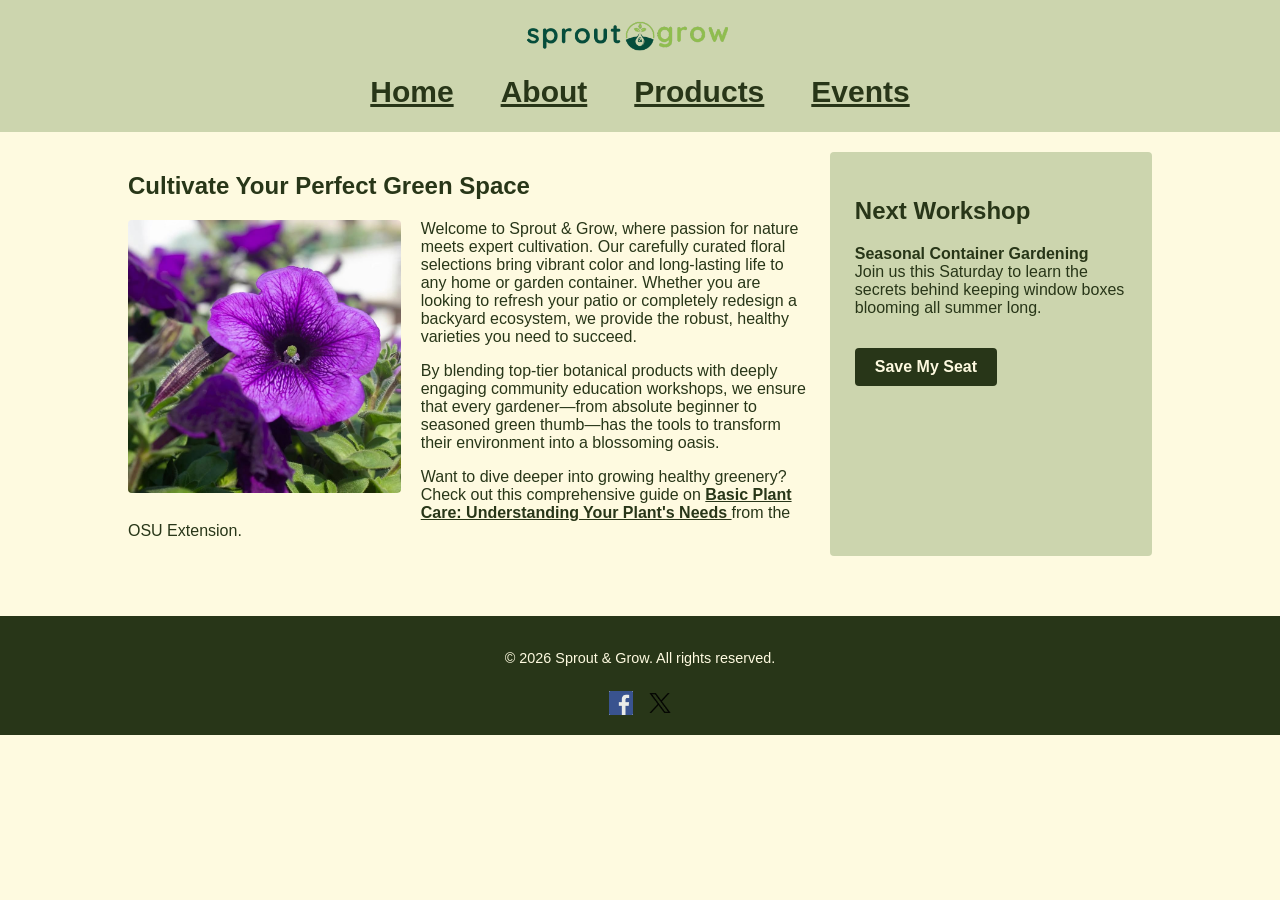
<file: index.html>
<!DOCTYPE html>
<html lang="en">
<head>
    <meta charset="UTF-8">
    <meta name="viewport" content="width=device-width, initial-scale=1.0">
    <title>Sprout &amp; Grow | Home</title>
    <link rel="stylesheet" href="styles.css">
</head>
<body>

    <!-- Header & Navigation Area (4 Primary Links) -->
    <header>
        <img src="sprout-grow-horizontal-524-transparent.png" alt="Sprout and Grow typography brand logo featuring a central green seedling inside a droplet" class="logo">
        <nav>
            <ul>
                <li><a href="index.html">Home</a></li>
                <li><a href="about.html">About</a></li>
                <li><a href="products.html">Products</a></li>
                <li><a href="events.html">Events</a></li>
            </ul>
        </nav>
    </header>

    <!-- Main Content Area -->
    <main>
        <div class="fluid-wrapper">
            
            <!-- Primary Content Column -->
            <article class="primary-content">
                <h1>Cultivate Your Perfect Green Space</h1>
                
                <img src="flower-picture.jpg" alt="A close-up shot of bright purple petunias and small white flowers growing out of a white window box planter against a vibrant red backdrop" class="content-image">
                
                <p>Welcome to Sprout &amp; Grow, where passion for nature meets expert cultivation. Our carefully curated floral selections bring vibrant color and long-lasting life to any home or garden container. Whether you are looking to refresh your patio or completely redesign a backyard ecosystem, we provide the robust, healthy varieties you need to succeed.</p>
                
                <p>By blending top-tier botanical products with deeply engaging community education workshops, we ensure that every gardener—from absolute beginner to seasoned green thumb—has the tools to transform their environment into a blossoming oasis.</p>
                
                <p class="external-resource">
                    Want to dive deeper into growing healthy greenery? Check out this comprehensive guide on 
                    <a href="https://extension.okstate.edu/fact-sheets/basic-plant-care-understanding-your-plants-needs" 
                       target="_blank" 
                       rel="noopener">
                       Basic Plant Care: Understanding Your Plant's Needs
                    </a> from the OSU Extension.
                </p>
            </article>
            
            <!-- Sidebar Area -->
            <aside class="sidebar">
                <h2>Next Workshop</h2>
                <p><strong>Seasonal Container Gardening</strong><br>Join us this Saturday to learn the secrets behind keeping window boxes blooming all summer long.</p>
                <a href="register.html" class="cta-button">Save My Seat</a>
            </aside>
            
        </div>
    </main>

    <!-- Footer Area -->
    <footer>
        <p>&copy; 2026 Sprout &amp; Grow. All rights reserved.</p>
        
        <div class="social-links">
            <a href="https://www.facebook.com/login/" title="Login to Facebook">
                <img src="facebook-logo.png" alt="Facebook Login Page" class="social-icon">
            </a>
            <a href="https://x.com/i/flow/login" title="Login to X">
                <img src="x-logo.png" alt="X Login Page" class="social-icon">
            </a>
        </div>
    </footer>

</body>
</html>
</file>
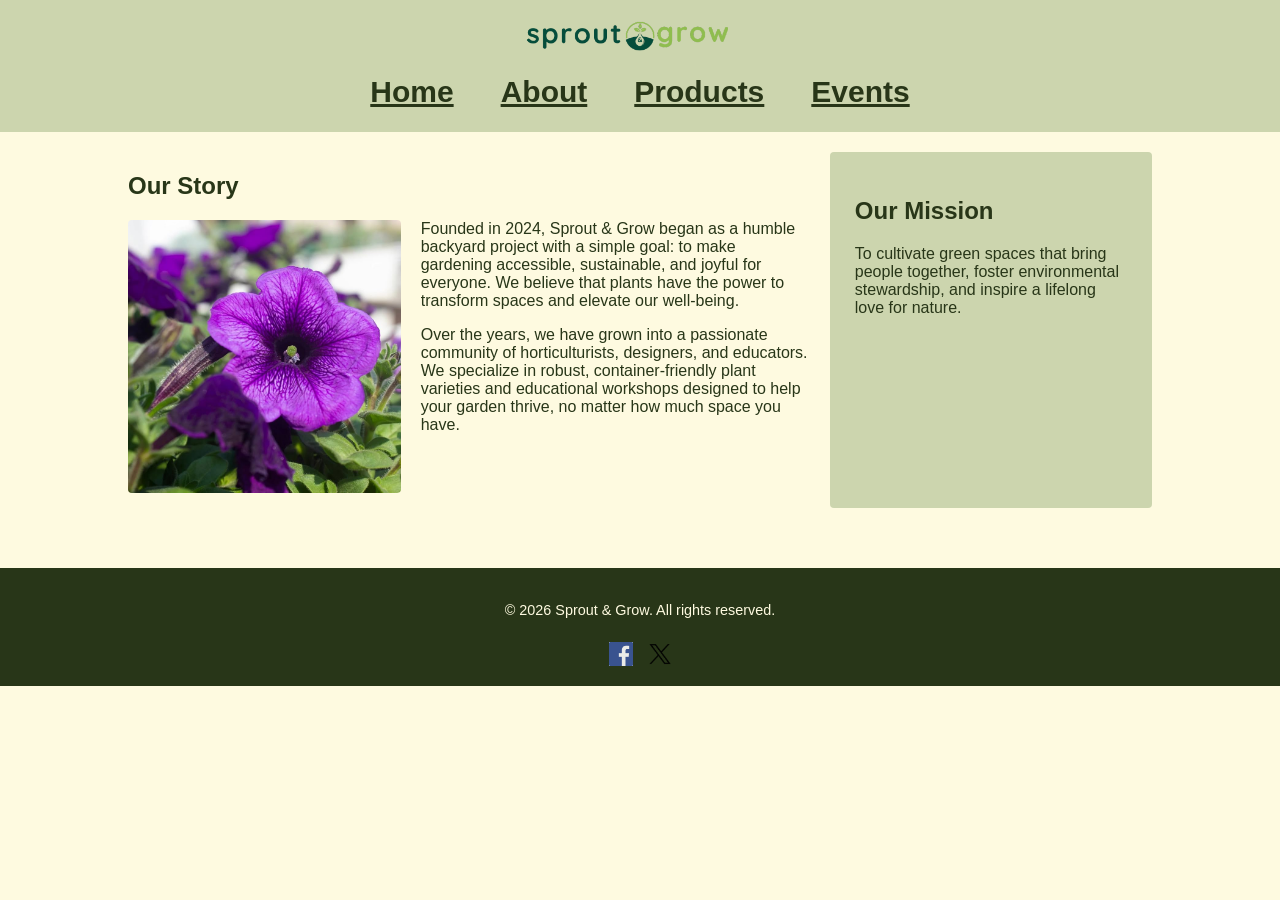
<file: about.html>
<!DOCTYPE html>
<html lang="en">
<head>
    <meta charset="UTF-8">
    <meta name="viewport" content="width=device-width, initial-scale=1.0">
    <title>About Us | Sprout &amp; Grow</title>
    <link rel="stylesheet" href="styles.css">
</head>
<body>

    <header>
        <img src="sprout-grow-horizontal-524-transparent.png" alt="Sprout and Grow typography brand logo featuring a central green seedling inside a droplet" class="logo">
        <nav>
            <ul>
                <li><a href="index.html">Home</a></li>
                <li><a href="about.html">About</a></li>
                <li><a href="products.html">Products</a></li>
                <li><a href="events.html">Events</a></li>
            </ul>
        </nav>
    </header>

    <main>
        <div class="fluid-wrapper">
            <article class="primary-content">
                <h1>Our Story</h1>
                <img src="flower-picture.jpg" alt="A close-up shot of bright purple petunias and small white flowers growing out of a white window box planter against a vibrant red backdrop" class="content-image">
                <p>Founded in 2024, Sprout &amp; Grow began as a humble backyard project with a simple goal: to make gardening accessible, sustainable, and joyful for everyone. We believe that plants have the power to transform spaces and elevate our well-being.</p>
                <p>Over the years, we have grown into a passionate community of horticulturists, designers, and educators. We specialize in robust, container-friendly plant varieties and educational workshops designed to help your garden thrive, no matter how much space you have.</p>
            </article>

            <aside class="sidebar">
                <h2>Our Mission</h2>
                <p>To cultivate green spaces that bring people together, foster environmental stewardship, and inspire a lifelong love for nature.</p>
            </aside>
        </div>
    </main>

    <footer>
        <p>&copy; 2026 Sprout &amp; Grow. All rights reserved.</p>
        <div class="social-links">
            <a href="https://www.facebook.com/login/" title="Login to Facebook">
                <img src="facebook-logo.png" alt="Facebook Login Page" class="social-icon">
            </a>
            <a href="https://x.com/i/flow/login" title="Login to X">
                <img src="x-logo.png" alt="X Login Page" class="social-icon">
            </a>
        </div>
    </footer>

</body>
</html>
</file>
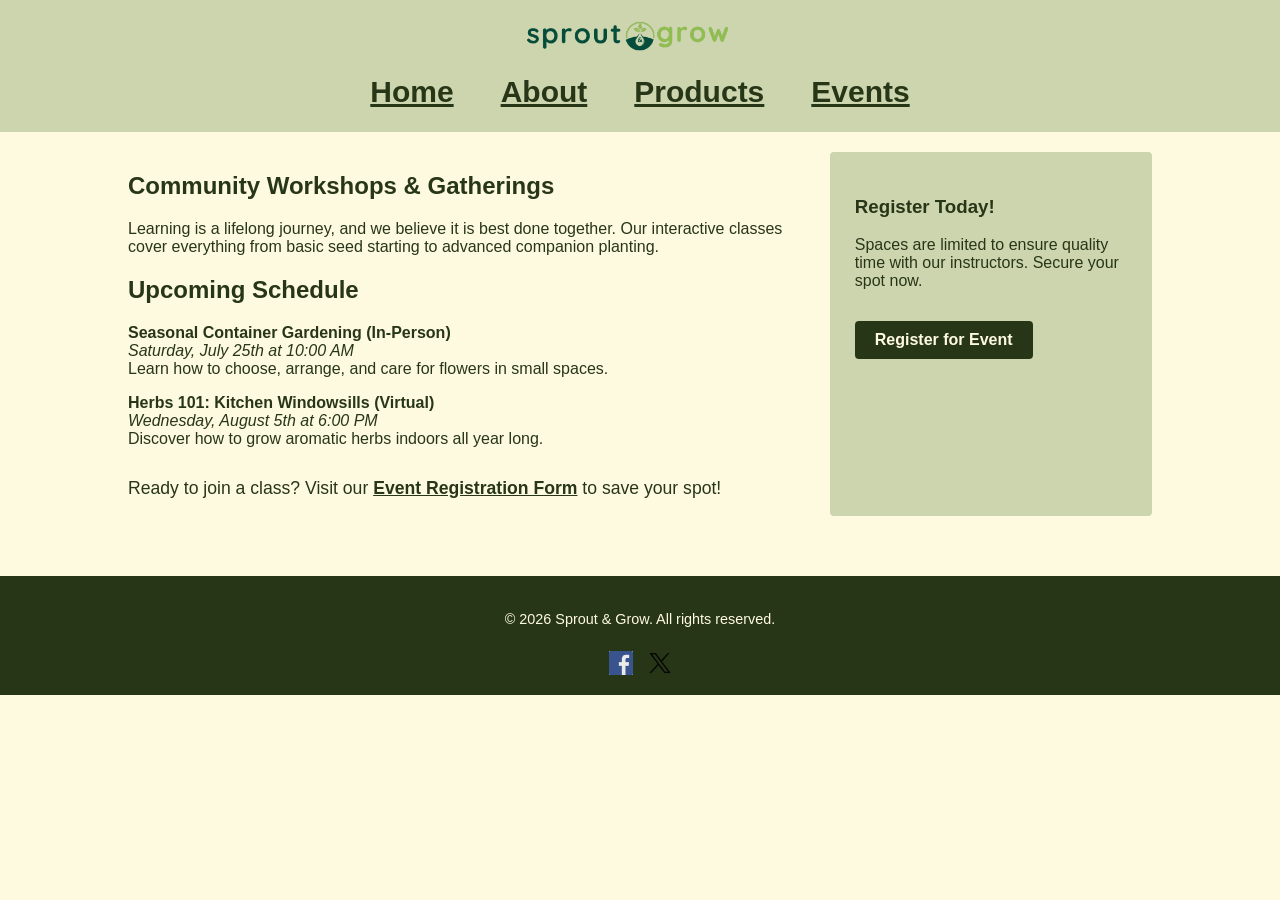
<file: events.html>
<!DOCTYPE html>
<html lang="en">
<head>
    <meta charset="UTF-8">
    <meta name="viewport" content="width=device-width, initial-scale=1.0">
    <title>Upcoming Events | Sprout &amp; Grow</title>
    <link rel="stylesheet" href="styles.css">
</head>
<body>

    <header>
        <img src="sprout-grow-horizontal-524-transparent.png" alt="Sprout and Grow typography brand logo featuring a central green seedling inside a droplet" class="logo">
        <nav>
            <ul>
                <li><a href="index.html">Home</a></li>
                <li><a href="about.html">About</a></li>
                <li><a href="products.html">Products</a></li>
                <li><a href="events.html">Events</a></li>
            </ul>
        </nav>
    </header>

    <main>
        <div class="fluid-wrapper">
            <article class="primary-content">
                <h1>Community Workshops &amp; Gatherings</h1>
                <p>Learning is a lifelong journey, and we believe it is best done together. Our interactive classes cover everything from basic seed starting to advanced companion planting.</p>
                
                <h2>Upcoming Schedule</h2>
                <p><strong>Seasonal Container Gardening (In-Person)</strong><br><em>Saturday, July 25th at 10:00 AM</em><br>Learn how to choose, arrange, and care for flowers in small spaces.</p>
                <p><strong>Herbs 101: Kitchen Windowsills (Virtual)</strong><br><em>Wednesday, August 5th at 6:00 PM</em><br>Discover how to grow aromatic herbs indoors all year long.</p>

                <!-- Sitemap Integration: Entry path to the sub-page registration form -->
                <p class="home-back-link">
                    Ready to join a class? Visit our <a href="register.html">Event Registration Form</a> to save your spot!
                </p>
            </article>

            <aside class="sidebar">
                <h3>Register Today!</h3>
                <p>Spaces are limited to ensure quality time with our instructors. Secure your spot now.</p>
                <a href="register.html" class="cta-button">Register for Event</a>
            </aside>
        </div>
    </main>

    <footer>
        <p>&copy; 2026 Sprout &amp; Grow. All rights reserved.</p>
        <div class="social-links">
            <a href="https://www.facebook.com/login/" title="Login to Facebook">
                <img src="facebook-logo.png" alt="Facebook Login Page" class="social-icon">
            </a>
            <a href="https://x.com/i/flow/login" title="Login to X">
                <img src="x-logo.png" alt="X Login Page" class="social-icon">
            </a>
        </div>
    </footer>

</body>
</html>
</file>
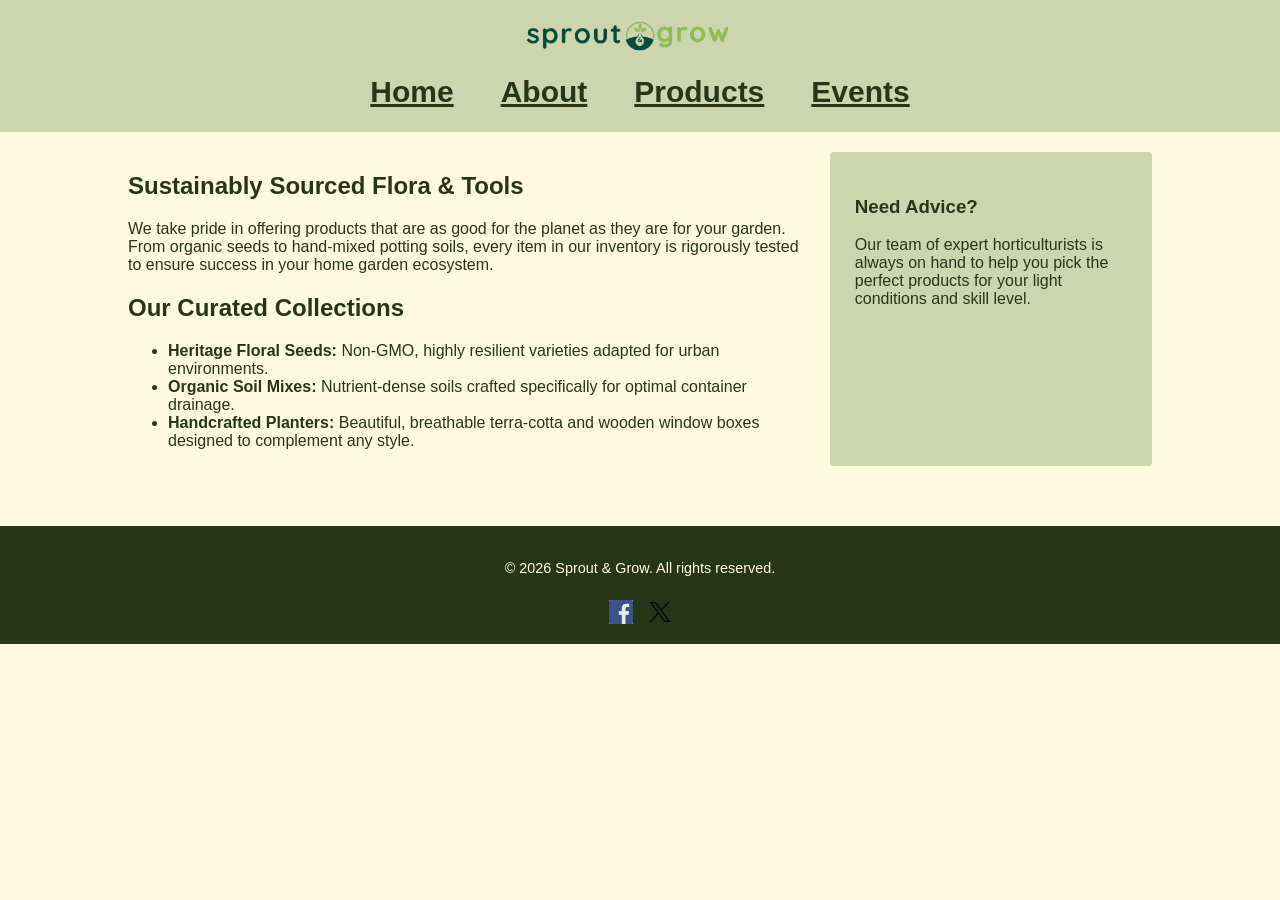
<file: products.html>
<!DOCTYPE html>
<html lang="en">
<head>
    <meta charset="UTF-8">
    <meta name="viewport" content="width=device-width, initial-scale=1.0">
    <title>Our Products | Sprout &amp; Grow</title>
    <link rel="stylesheet" href="styles.css">
</head>
<body>

    <header>
        <img src="sprout-grow-horizontal-524-transparent.png" alt="Sprout and Grow typography brand logo featuring a central green seedling inside a droplet" class="logo">
        <nav>
            <ul>
                <li><a href="index.html">Home</a></li>
                <li><a href="about.html">About</a></li>
                <li><a href="products.html">Products</a></li>
                <li><a href="events.html">Events</a></li>
            </ul>
        </nav>
    </header>

    <main>
        <div class="fluid-wrapper">
            <article class="primary-content">
                <h1>Sustainably Sourced Flora &amp; Tools</h1>
                <p>We take pride in offering products that are as good for the planet as they are for your garden. From organic seeds to hand-mixed potting soils, every item in our inventory is rigorously tested to ensure success in your home garden ecosystem.</p>
                
                <h2>Our Curated Collections</h2>
                <ul>
                    <li><strong>Heritage Floral Seeds:</strong> Non-GMO, highly resilient varieties adapted for urban environments.</li>
                    <li><strong>Organic Soil Mixes:</strong> Nutrient-dense soils crafted specifically for optimal container drainage.</li>
                    <li><strong>Handcrafted Planters:</strong> Beautiful, breathable terra-cotta and wooden window boxes designed to complement any style.</li>
                </ul>
            </article>

            <aside class="sidebar">
                <h3>Need Advice?</h3>
                <p>Our team of expert horticulturists is always on hand to help you pick the perfect products for your light conditions and skill level.</p>
            </aside>
        </div>
    </main>

    <footer>
        <p>&copy; 2026 Sprout &amp; Grow. All rights reserved.</p>
        <div class="social-links">
            <a href="https://www.facebook.com/login/" title="Login to Facebook">
                <img src="facebook-logo.png" alt="Facebook Login Page" class="social-icon">
            </a>
            <a href="https://x.com/i/flow/login" title="Login to X">
                <img src="x-logo.png" alt="X Login Page" class="social-icon">
            </a>
        </div>
    </footer>

</body>
</html>
</file>
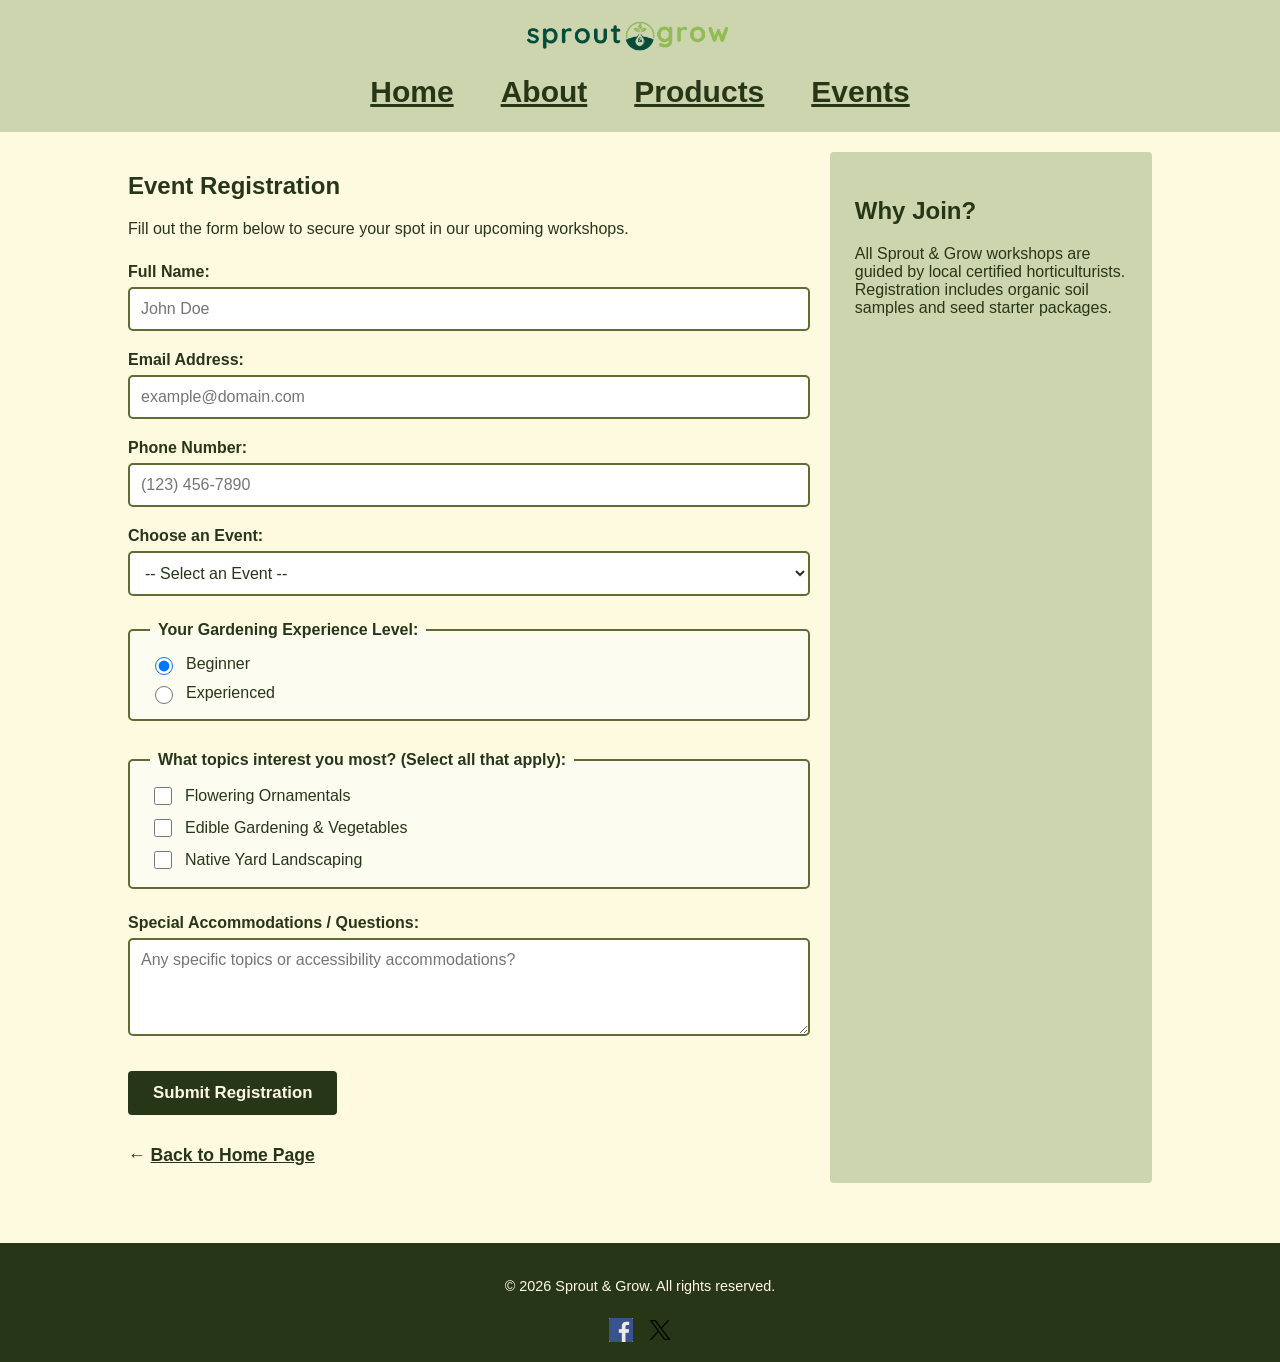
<file: register.html>
<!DOCTYPE html>
<html lang="en">
<head>
    <meta charset="UTF-8">
    <meta name="viewport" content="width=device-width, initial-scale=1.0">
    <title>Register for Events | Sprout &amp; Grow</title>
    <link rel="stylesheet" href="styles.css">
</head>
<body>

    <!-- Consistent Header & Navigation Area -->
    <header>
        <img src="sprout-grow-horizontal-524-transparent.png" alt="Sprout and Grow typography brand logo featuring a central green seedling inside a droplet" class="logo">
        <nav>
            <ul>
                <li><a href="index.html">Home</a></li>
                <li><a href="about.html">About</a></li>
                <li><a href="products.html">Products</a></li>
                <li><a href="events.html">Events</a></li>
            </ul>
        </nav>
    </header>

    <main>
        <div class="fluid-wrapper">
            
            <article class="primary-content">
                <h1>Event Registration</h1>
                <p>Fill out the form below to secure your spot in our upcoming workshops.</p>
                
                <!-- Semantic HTML5 Form -->
                <form action="#" method="post" class="registration-form">
                    
                    <!-- Text Box 1 -->
                    <div class="form-group">
                        <label for="fullName">Full Name:</label>
                        <input type="text" id="fullName" name="fullName" required placeholder="John Doe">
                    </div>
                    
                    <!-- Text Box 2 -->
                    <div class="form-group">
                        <label for="emailAddress">Email Address:</label>
                        <input type="email" id="emailAddress" name="emailAddress" required placeholder="example@domain.com">
                    </div>

                    <!-- Text Box 3 -->
                    <div class="form-group">
                        <label for="phoneNumber">Phone Number:</label>
                        <input type="tel" id="phoneNumber" name="phoneNumber" placeholder="(123) 456-7890">
                    </div>
                    
                    <!-- Drop Down Selection List -->
                    <div class="form-group">
                        <label for="workshopSelect">Choose an Event:</label>
                        <select id="workshopSelect" name="workshopSelect" required>
                            <option value="" disabled selected>-- Select an Event --</option>
                            <option value="container-gardening">Seasonal Container Gardening (July 25)</option>
                            <option value="kitchen-herbs">Herbs 101: Kitchen Windowsills (Aug 5)</option>
                            <option value="soil-prep">Soil Preparation Essentials (Sept 12)</option>
                        </select>
                    </div>

                    <!-- Tandem Radio Buttons (operating together via share "experience" name) -->
                    <fieldset class="form-fieldset">
                        <legend>Your Gardening Experience Level:</legend>
                        <div class="radio-checkbox-option">
                            <input type="radio" id="experienceBeginner" name="experience" value="beginner" checked>
                            <label for="experienceBeginner">Beginner</label>
                        </div>
                        <div class="radio-checkbox-option">
                            <input type="radio" id="experiencePro" name="experience" value="experienced">
                            <label for="experiencePro">Experienced</label>
                        </div>
                    </fieldset>

                    <!-- Checkboxes (3 Options) -->
                    <fieldset class="form-fieldset">
                        <legend>What topics interest you most? (Select all that apply):</legend>
                        <div class="radio-checkbox-option">
                            <input type="checkbox" id="interestFlowers" name="interests" value="flowers">
                            <label for="interestFlowers">Flowering Ornamentals</label>
                        </div>
                        <div class="radio-checkbox-option">
                            <input type="checkbox" id="interestVeg" name="interests" value="vegetables">
                            <label for="interestVeg">Edible Gardening &amp; Vegetables</label>
                        </div>
                        <div class="radio-checkbox-option">
                            <input type="checkbox" id="interestLandscape" name="interests" value="landscaping">
                            <label for="interestLandscape">Native Yard Landscaping</label>
                        </div>
                    </fieldset>

                    <!-- Text Area -->
                    <div class="form-group">
                        <label for="comments">Special Accommodations / Questions:</label>
                        <textarea id="comments" name="comments" rows="4" placeholder="Any specific topics or accessibility accommodations?"></textarea>
                    </div>
                    
                    <!-- Submit Button -->
                    <button type="submit" class="cta-button submit-btn">Submit Registration</button>
                </form>

                <!-- Requirement: Direct navigation link back to the homepage -->
                <p class="home-back-link">
                    &larr; <a href="index.html">Back to Home Page</a>
                </p>
            </article>

            <!-- Sidebar Area -->
            <aside class="sidebar">
                <h2>Why Join?</h2>
                <p>All Sprout &amp; Grow workshops are guided by local certified horticulturists. Registration includes organic soil samples and seed starter packages.</p>
            </aside>
            
        </div>
    </main>

    <!-- Consistent Footer Area -->
    <footer>
        <p>&copy; 2026 Sprout &amp; Grow. All rights reserved.</p>
        
        <div class="social-links">
            <a href="https://www.facebook.com/login/" title="Login to Facebook">
                <img src="facebook-logo.png" alt="Facebook Login Page" class="social-icon">
            </a>
            <a href="https://x.com/i/flow/login" title="Login to X">
                <img src="x-logo.png" alt="X Login Page" class="social-icon">
            </a>
        </div>
    </footer>

</body>
</html>
</file>
<file: styles.css>
/* Basic CSS file for Sprout & Grow website */

body, html {
    margin: 0;
    padding: 0;
    font-family: Arial, sans-serif;
    background-color: #fefae0; 
    color: #283618; 
}

header {
    background-color: #ccd5ae; 
    color: #283618;
    text-align: center;
    padding: 10px 0;
    font-family: Lucida Console, sans-serif;
    font-size: 30px;
}

/* --- Fluid Logo Styling --- */
.logo {
    width: 40%;          
    max-width: 300px;   
    min-width: 150px;   
    height: auto;       
    display: block;
    margin: 10px auto;  
}

/* --- Fluid Navigation Menu --- */
nav ul {
    list-style-type: none; 
    padding: 0;
    margin: 15px 0 5px 0;
    display: flex;         
    flex-wrap: wrap;       
    justify-content: center; 
    gap: 15px;             
}

nav li {
    display: inline-block;
}

nav a {
    color: #283618; 
    text-decoration: underline; 
    padding: 8px 16px;     
    font-weight: bold;
    display: block;
}

nav a:hover {
    background-color: #606c38; 
    border-radius: 4px;
    text-decoration: none;
}

/* --- Main Framework & Layout Margins --- */
main {
    padding: 20px 0; 
    text-align: center;
}

.fluid-wrapper {
    display: flex;
    flex-wrap: wrap;   
    gap: 20px;         
    max-width: 1200px; 
    margin: 0 10%;  /* Fulfills page margin requirements of 10% */
    text-align: left; 
}

.primary-content {
    flex: 1 1 65%;    
    min-width: 300px;  
}

.sidebar {
    flex: 1 1 25%;     
    min-width: 250px; 
    background-color: #ccd5ae; 
    padding: 25px;
    border-radius: 4px;
}

/* --- Fluid Content Image with Text Wrap --- */
.content-image {
    float: left;          
    width: 40%;           
    max-width: 400px;     
    max-height: 400px;    
    height: auto;         
    margin-right: 20px;   
    margin-bottom: 15px;  
    border-radius: 4px;   
}

.primary-content::after {
    content: "";
    display: table;
    clear: both;
}

/* --- External & Internal Link Styling --- */
.external-resource a, .home-back-link a {
    color: #283618; 
    font-weight: bold;
    text-decoration: underline;
}

.external-resource a:hover, .home-back-link a:hover {
    color: #606c38;
}

.home-back-link {
    margin-top: 30px;
    font-size: 1.1rem;
}

/* --- Sidebar Call-to-Action Link & Buttons --- */
.cta-button {
    display: inline-block;
    background-color: #283618; 
    color: #fefae0;            
    text-decoration: none;
    padding: 10px 20px;
    margin-top: 15px;
    border-radius: 4px;
    font-weight: bold;
    border: none;
    cursor: pointer;
    transition: background-color 0.2s ease;
}

.cta-button:hover {
    background-color: #606c38;
}

/* --- Universal Fluid Image Baseline --- */
img {
    max-width: 100%;
    height: auto;
    display: block;
}

/* --- Advanced Footer Setup --- */
footer {
    display: flex;
    flex-direction: column;
    align-items: center;
    gap: 10px; 
    margin-top: 40px;
    padding: 20px 0;
    font-size: 0.9rem;
    background-color: #283618; 
    color: #fefae0;
}

.social-links {
    display: flex;
    justify-content: center;
    gap: 15px; 
}

.social-icon {
    width: 24px;         
    height: 24px;        
    object-fit: contain; 
    opacity: 0.9;        
    transition: transform 0.2s ease, opacity 0.2s ease;
}

.social-icon:hover {
    opacity: 1;          
    transform: scale(1.1); 
}

/* ==========================================================================
   ADDED FORM FORMATTING STYLES 
   (Keeps your event registration cohesive with your earth-tone branding!)
   ========================================================================== */

.registration-form {
    display: flex;
    flex-direction: column;
    gap: 20px;
    margin-top: 25px;
}

.form-group {
    display: flex;
    flex-direction: column;
    gap: 6px;
}

.form-group label {
    font-weight: bold;
    color: #283618;
}

/* Fluid styling for Text Fields, Select Lists, and Text Areas */
.form-group input[type="text"],
.form-group input[type="email"],
.form-group input[type="tel"],
.form-group select,
.form-group textarea {
    padding: 11px;
    border: 2px solid #606c38;
    border-radius: 5px;
    font-size: 1rem;
    font-family: inherit;
    background-color: #ffffff;
    color: #283618;
    width: 100%;
    box-sizing: border-box; /* Crucial for fluid layout resizing */
}

/* Focus highlighting for accessibility */
.form-group input:focus,
.form-group select:focus,
.form-group textarea:focus {
    outline: 2px solid #283618;
    background-color: #fcfdf5;
}

/* Custom styles for the Fieldsets around Radios and Checkboxes */
.form-fieldset {
    border: 2px solid #606c38;
    border-radius: 5px;
    padding: 15px 20px;
    margin: 5px 0;
    background-color: #fcfcf0; /* Cream background box to blend into body color */
}

.form-fieldset legend {
    font-weight: bold;
    padding: 0 8px;
    color: #283618;
}

/* Stack options neatly with decent spacing */
.radio-checkbox-option {
    display: flex;
    align-items: center;
    gap: 10px;
    margin-bottom: 8px;
}

.radio-checkbox-option:last-child {
    margin-bottom: 0;
}

.radio-checkbox-option input[type="radio"],
.radio-checkbox-option input[type="checkbox"] {
    width: 18px;
    height: 18px;
    cursor: pointer;
}

.radio-checkbox-option label {
    cursor: pointer;
    font-weight: normal;
}

/* Align and style submit button dynamically */
.submit-btn {
    align-self: flex-start;
    padding: 12px 25px;
    font-size: 1.05rem;
}
</file>
